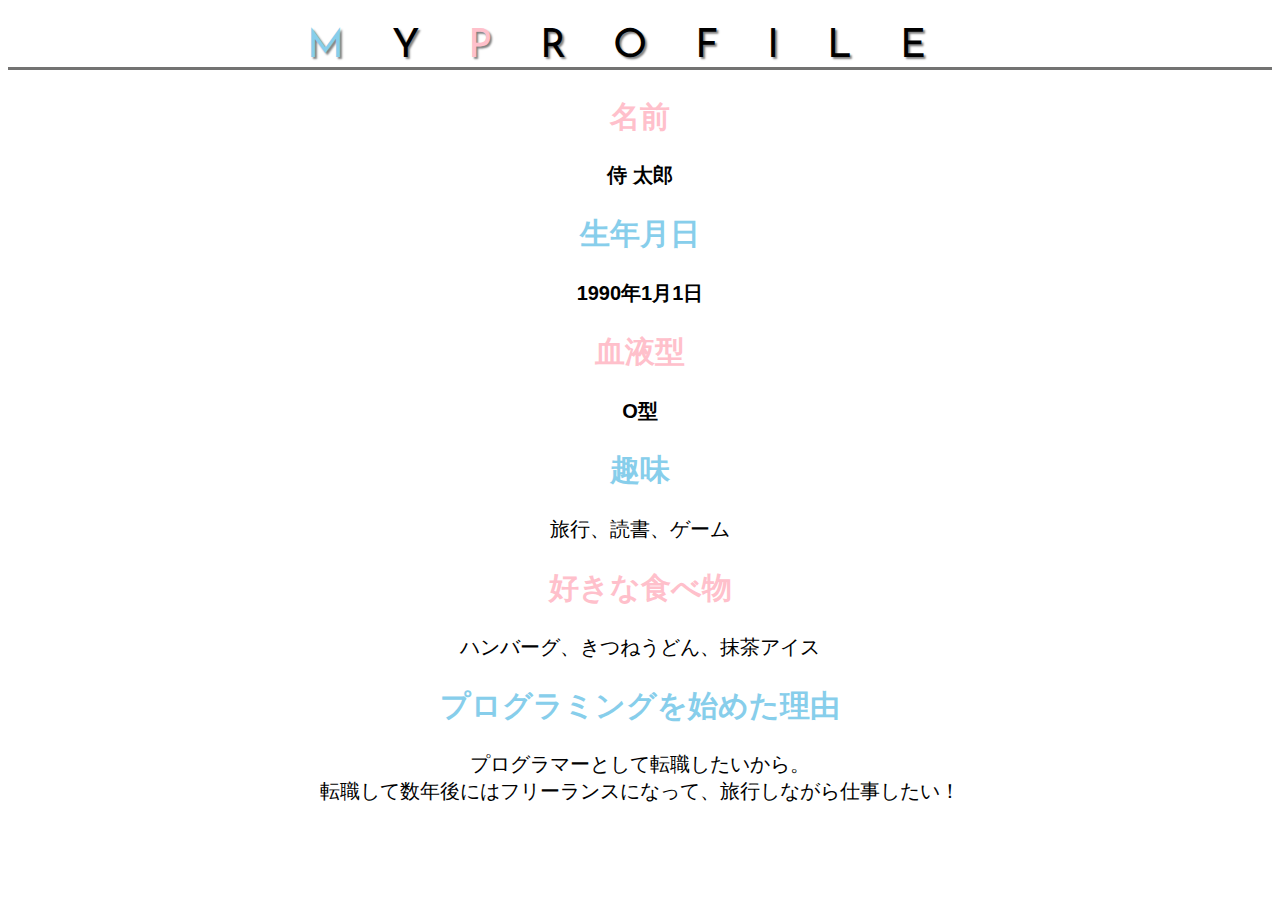
<file: kadai_014/kadai_014.html>
<!DOCTYPE html>
<html lang="ja">
  <head>
    <title>14章課題</title>
    <meta name="description" content="このページは14章の課題です。">
    <meta charset="UTF-8">
    <link rel="stylesheet" href="style.css">
    <!-- ここでGoogle Fontsを読み込みます -->
    <link rel="preconnect" href="https://fonts.googleapis.com">
    <link rel="preconnect" href="https://fonts.gstatic.com" crossorigin>
    <link href="https://fonts.googleapis.com/css2?family=Josefin+Sans&display=swap" rel="stylesheet">

  </head>

  <body>
    <h1 class="google-fonts"><span class="text-skyblue">M</span>Y<span class="text-pink">P</span>ROFILE</h1>

    <div id="parent">
      <h2 class="text-pink">名前</h2>
      <p>侍 太郎</p>
      <h2 class="text-skyblue">生年月日</h2>
      <p>1990年1月1日</p>
      <h2 class="text-pink">血液型</h2>
      <P>O型</P>
    </div>
    
      <h2 class="text-skyblue">趣味</h2>
      <p>旅行、読書、ゲーム</p>
      <h2 class="text-pink">好きな食べ物</h2>
      <p>ハンバーグ、きつねうどん、抹茶アイス</p>
      <h2 class="text-skyblue">プログラミングを始めた理由</h2>
      <p>プログラマーとして転職したいから。
        <br>転職して数年後にはフリーランスになって、旅行しながら仕事したい！</p>

  </body>

</html>
</file>
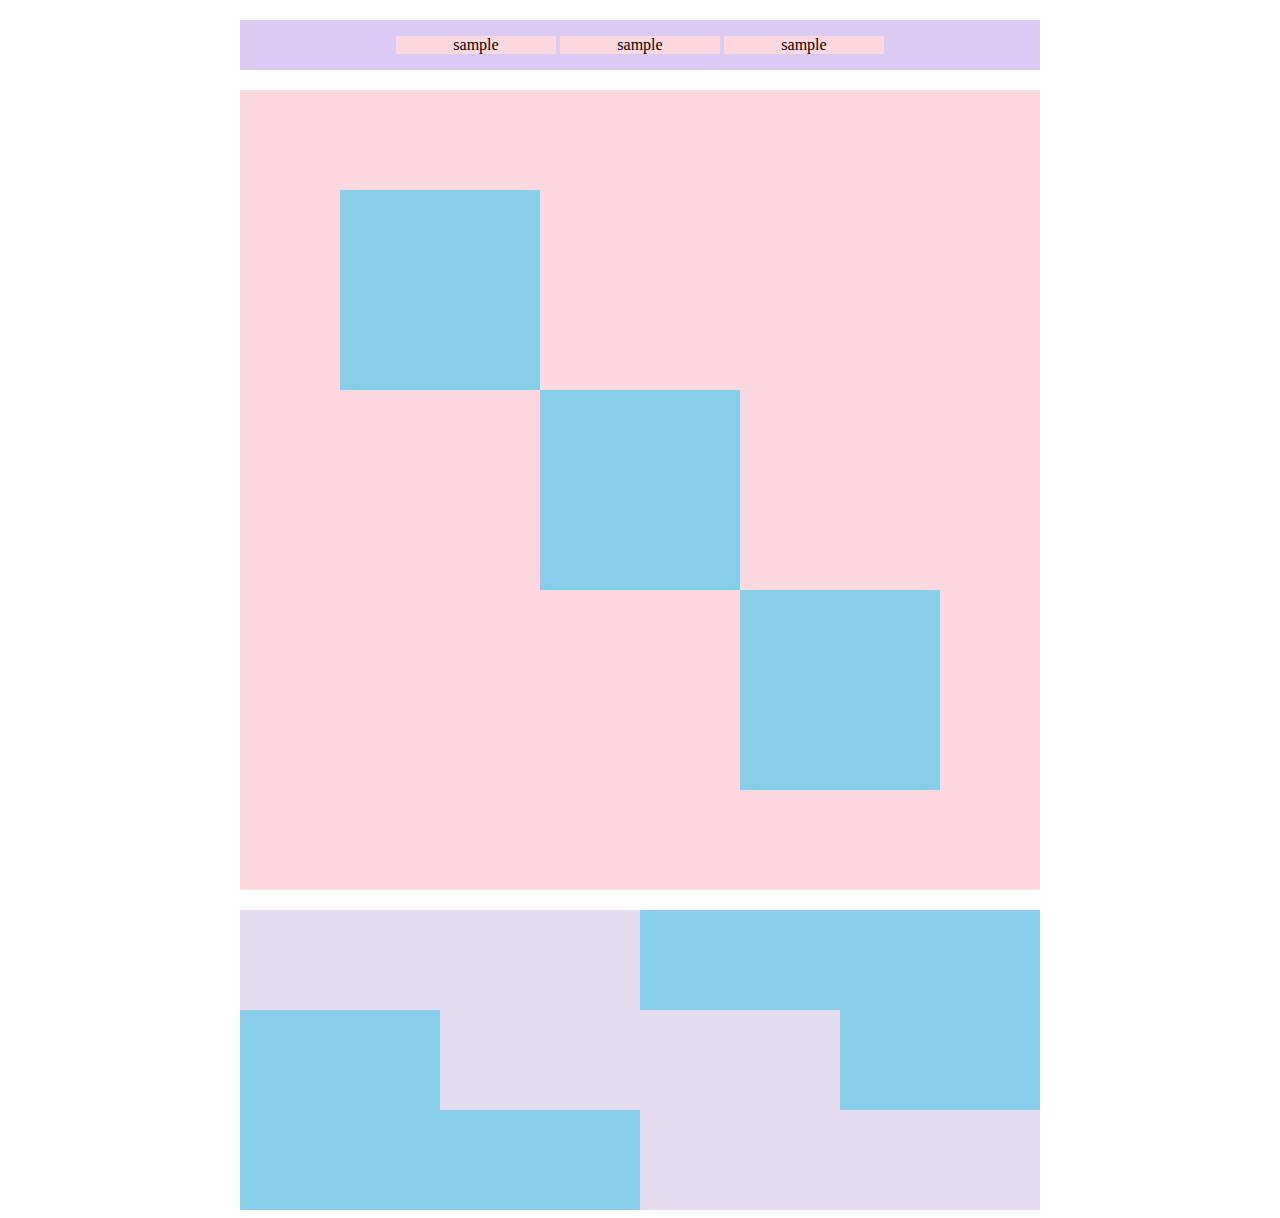
<file: kadai_018/kadai_018.html>
<!DOCTYPE html>
<html>
  <head>
    <title>18章課題</title>
    <meta name="description" content="このページは18章の課題です。">
    <link rel="stylesheet" href="style.css">
  </head>

  <body>
    <div id="top">
      <p class="top-child">sample</p>
      <p class="top-child">sample</p>
      <p class="top-child">sample</p>
    </div>
    <div id="middle">
      <div id="middle-child01"></div>
      <div id="middle-child02"></div>
      <div id="middle-child03"></div>
    </div>
    <div id="bottom">
      <div id="bottom-child01"></div>
      <div id="bottom-child02"></div>
      <div id="bottom-child03"></div>
    </div>
  </body>
</html>
</file>
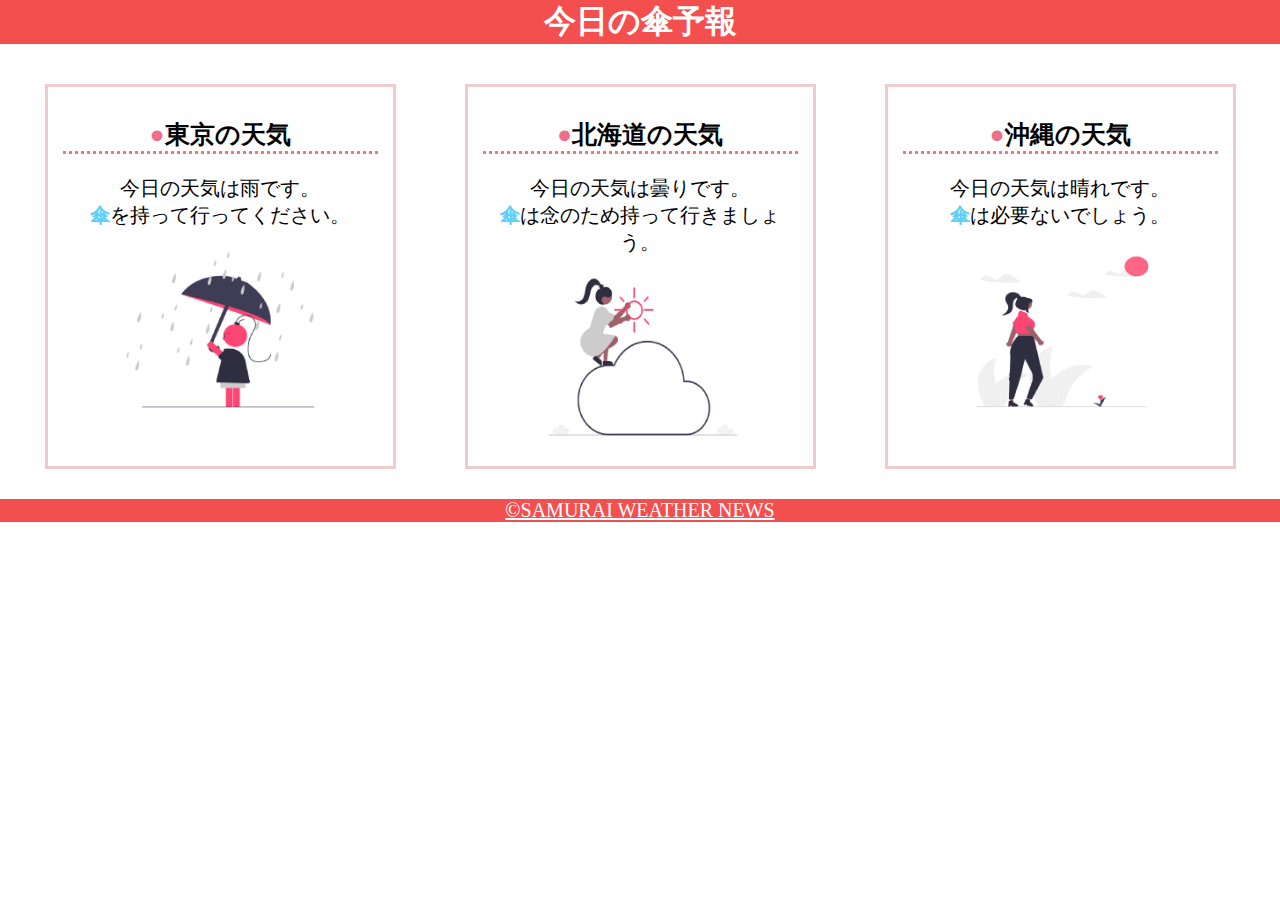
<file: kadai_022/kadai_022.html>
<!DOCTYPE html>
  <html lang="ja">
    <head>
        <title>22章課題</title>
        <meta name="description" content="このページは22章の課題です。" >
        <meta name="viewport" content="width=device-width, initial-scale=1.0">
        <meta charset="UTF-8">
        <link rel="stylesheet" href="style.css">
      </head>

      <body>
        <header>
          <h1>今日の傘予報</h1>
        </header>

        <main>
          <div id="parent">
            <div class="contents">
              <h2>東京の天気</h2>
              <p>今日の天気は雨です。</p>
              <p>傘を持って行ってください。</p>
              <img src="images\rainy.png" alt="雨">
            </div>

            <div class="contents">
              <h2>北海道の天気</h2>
              <p>今日の天気は曇りです。</p>
              <p>傘は念のため持って行きましょう。</p>
              <img src="images\cloudy.png" alt="曇">
            </div>

            <div class="contents">
              <h2>沖縄の天気</h2>
              <p>今日の天気は晴れです。</p>
              <p>傘は必要ないでしょう。</p>
              <img src="images\sunny.png" alt="晴">
            </div>

          </div>
        </main>

        <footer>
          <a href="https://www.sejuku.net/corp/">&copy;SAMURAI WEATHER NEWS</a>
        </footer>

      </body>
    </html>
</file>
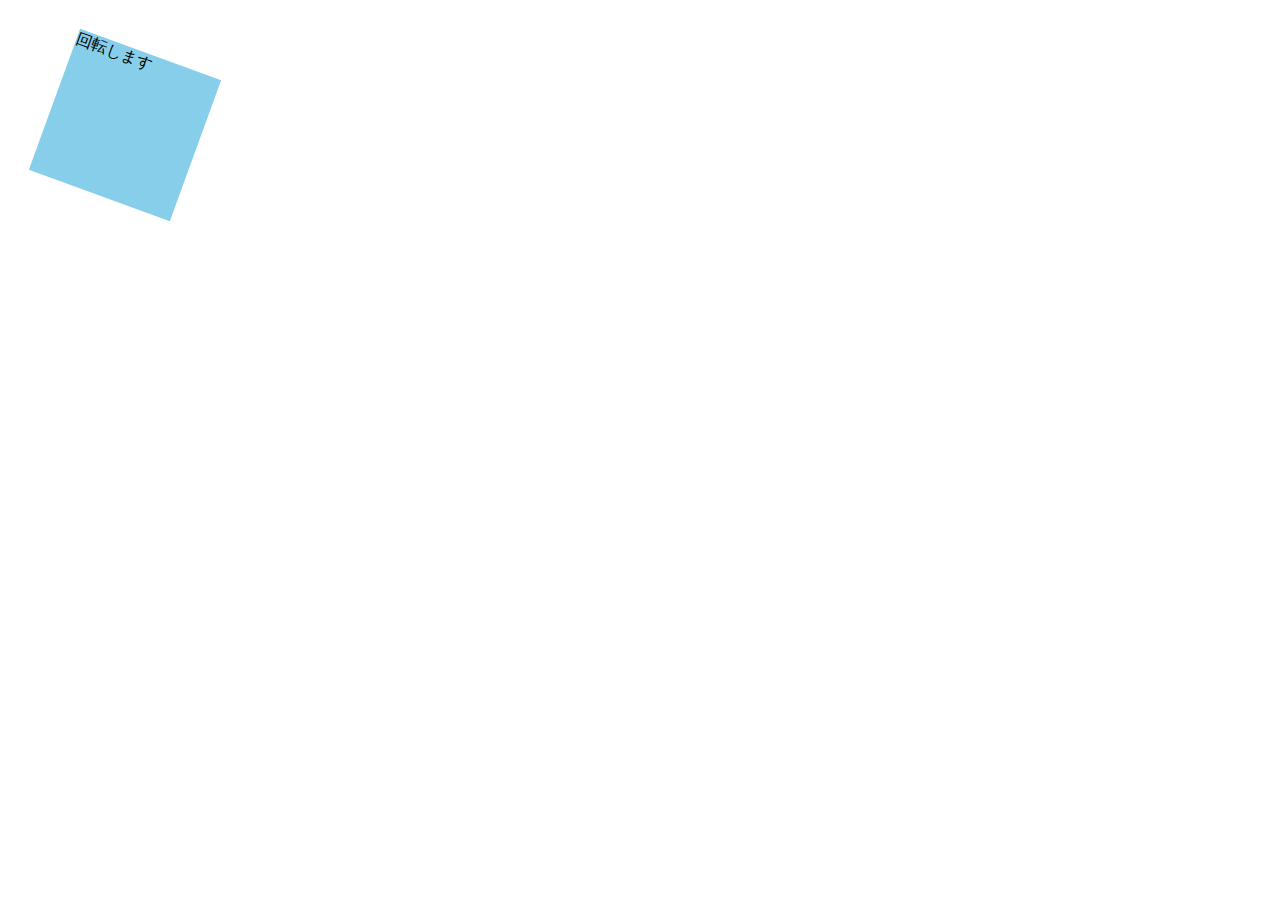
<file: kadai_mdn_css/mdn.html>
<!DOCTYPE html>
<html>

  <head>
    <style>
      div {
        position: absolute;
        left: 50px;
        top: 50px;
        width: 150px;
        height: 150px;
        background-color: skyblue;
        transform: rotate(20deg);
      }
    </style>
  </head>

  <body>
    <div>
      回転します
    </div>

  </body>

</html>
</file>
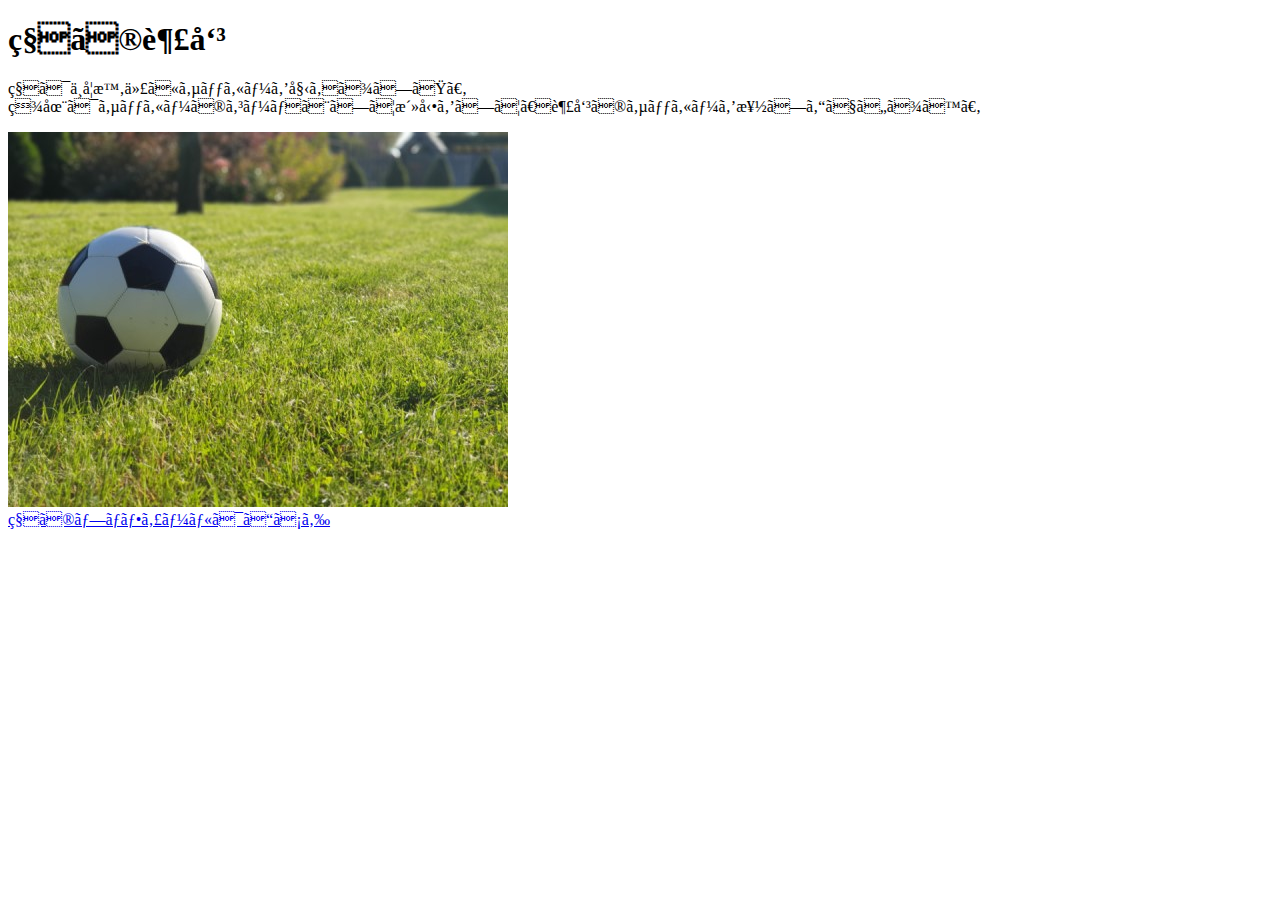
<file: kadai_005/html/kadai_005.html>
<!DOCTYPE html>
<html>
  <head>
    <title>5章課題</title>
    <meta name="description" content="このページは5章の課題です。">
    <meta charset="uft-8">
  </head>

  <body>
    <h1>私の趣味</h1>
    <p>私は中学時代にサッカーを始めました。
      <br>現在はサッカーのコーチとして活動をして、趣味のサッカーを楽しんでいます。
    </p>

    <img src="../images/sample.jpg" alt="ロゴ">
    <br>
    <a href="https://twitter.com/samuraijuku">私のプロフィールはこちら</a>
  </body>
</html>
</file>
<file: kadai_014/style.css>
body {
  font-family: "Arial", "Meiryo", sans-serif;
}

.google-fonts {
  font-family: "Josefin Sans", sans-serif;
  font-optical-sizing: auto;
  font-weight: 400;
  font-style: normal;
}

html {
  font-size: 20px;
  text-align: center;
}

h1 {
  font-size: 2em;
  letter-spacing: 1.2em;
  text-shadow: 2px 2px 2px gray;
  border-bottom: solid 3px rgb(115, 115, 114);
}

.text-skyblue {
  color: skyblue;
}

.text-pink {
  color: rgb(255, 192, 203);
}

#parent p {
  font-weight: bold;
}
</file>
<file: kadai_018/style.css>
#top {
  width: 800px;
  background-color: #dcc9f4;
  margin: 20px auto;
  text-align: center;
}
.top-child {
  width: 20%;
  background-color: #ffd9df;
  display: inline-block;
}
#middle {
  position: relative;
  width: 800px;
  height: 800px;
  margin: 20px auto;
  background-color: #ffd9df;
}
#middle-child01 {
  position: absolute;
  top: 100px;
  left: 100px;
  width: 200px;
  height: 200px;
  background-color: #87ceeb;
}
#middle-child02 {
  position: absolute;
  top: 300px;
  left: 300px;
  width: 200px;
  height: 200px;
  background-color: #87ceeb;
}
#middle-child03 {position: absolute;
  top: 500px;
  left: 500px;
  width: 200px;
  height: 200px;
  background-color: #87ceeb;
}
#bottom {
  width: 800px;
  height: 300px;
  margin-left: auto;
  margin-right: auto;
  background-color: #87ceeb;
}
#bottom-child01 {
  width: 400px;
  height: 100px;
  background-color: #e5dcf0;
}
#bottom-child02 {
  position: relative;
  left: 200px;
  width: 400px;
  height: 100px;
  background-color: #e5dcf0;
}
#bottom-child03 {
  position: relative;
  left: 400px;
  width: 400px;
  height: 100px;
  background-color: #e5dcf0;
}
</file>
<file: kadai_022/style.css>
h1, p, body {
  margin: 0;
}

p, a {
  font-size: 20px;
}

header {
  margin-bottom: 20px;
  background-color: rgb(244, 79, 79);
  text-align: center;
}

h1 {
  color: rgb(255, 255, 255);
}

main {
  margin: 10px;
}

#parent {
  display: flex;
  justify-content: space-around; 
}

.contents {
  border: 3px solid rgb(238, 204, 204);
  flex-basis: 25%;
  padding: 10px 15px;
  margin: 20px 0;
  text-align: center;
}

h2 {
  font-size: 25px;
  border-bottom: 3px dotted rgb(236, 122, 122);
}

h2::before {
  content: "●";
  color: rgb(239, 111, 139);
}

.contents p:nth-of-type(2)::first-letter {
  font-weight: bold;
  color: rgb(97, 206, 249);
}

.contents img {
  margin: 10px 0;
  width: 70%;
}

footer {
  background-color: rgb(244, 79, 79);
  text-align: center;
}

footer a {
  color: rgb(255, 255, 255);
}

footer a:visited {
  color: rgb(193, 234, 251);
}

footer a:hover {
  color: rgb(245, 178, 168);
}

@media screen and (max-width: 768px) {
  h2 {
    font-size: 30px;
  }
  p {
    font-size: 25px;
  }
  #parent {
    flex-direction: column;
    align-items: center;
  }

}
</file>
